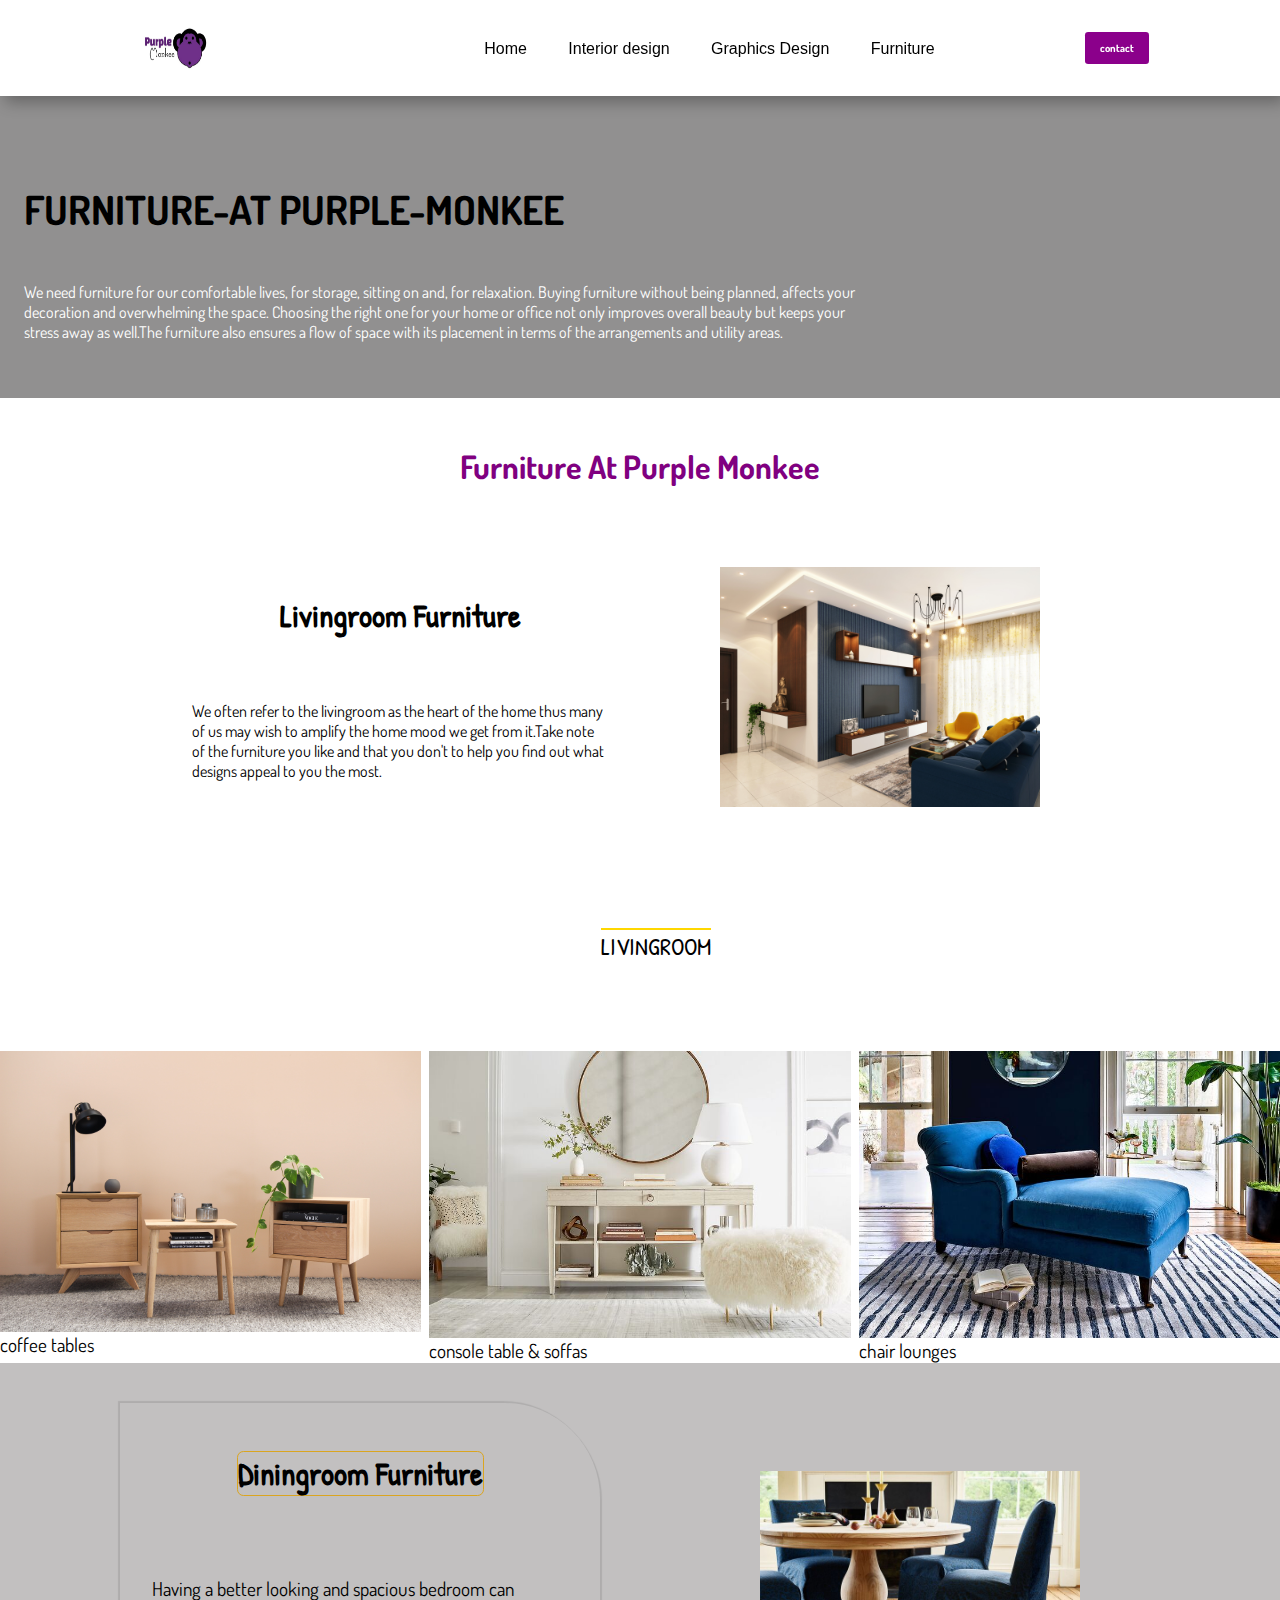
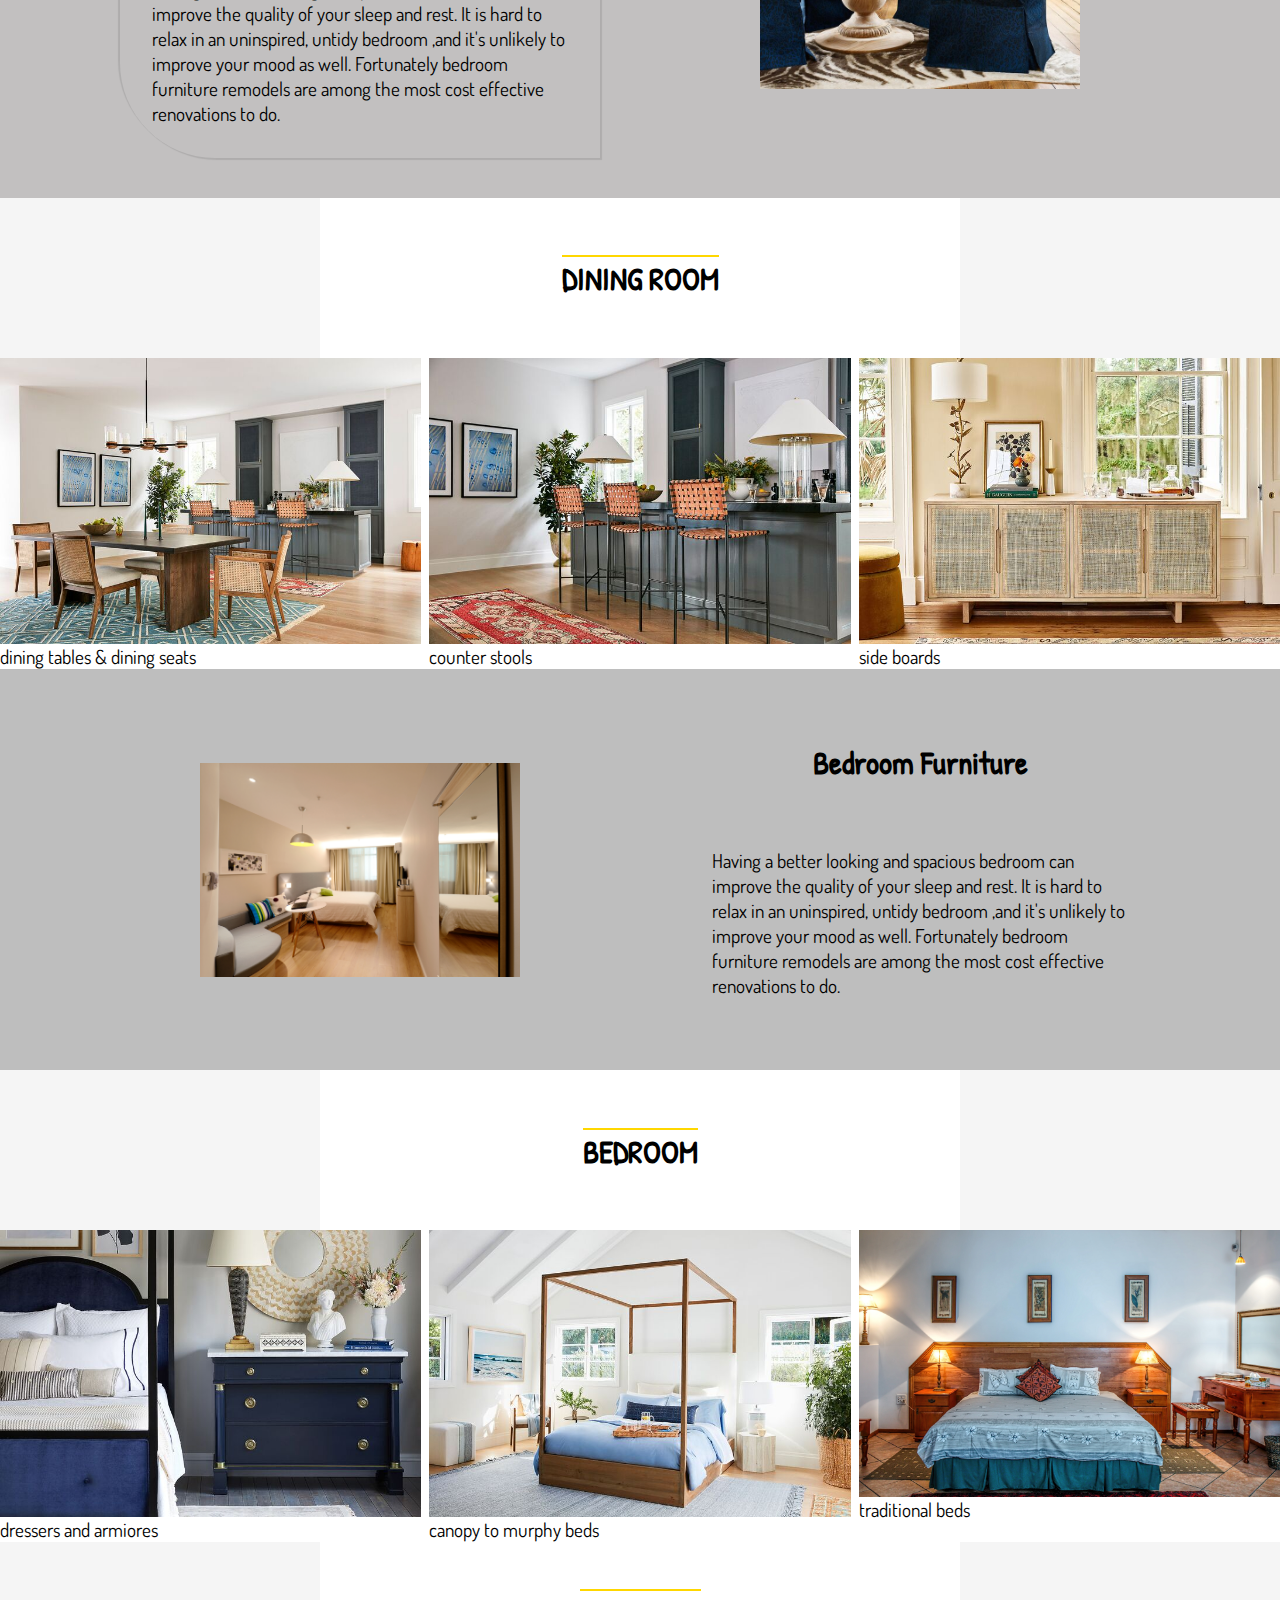
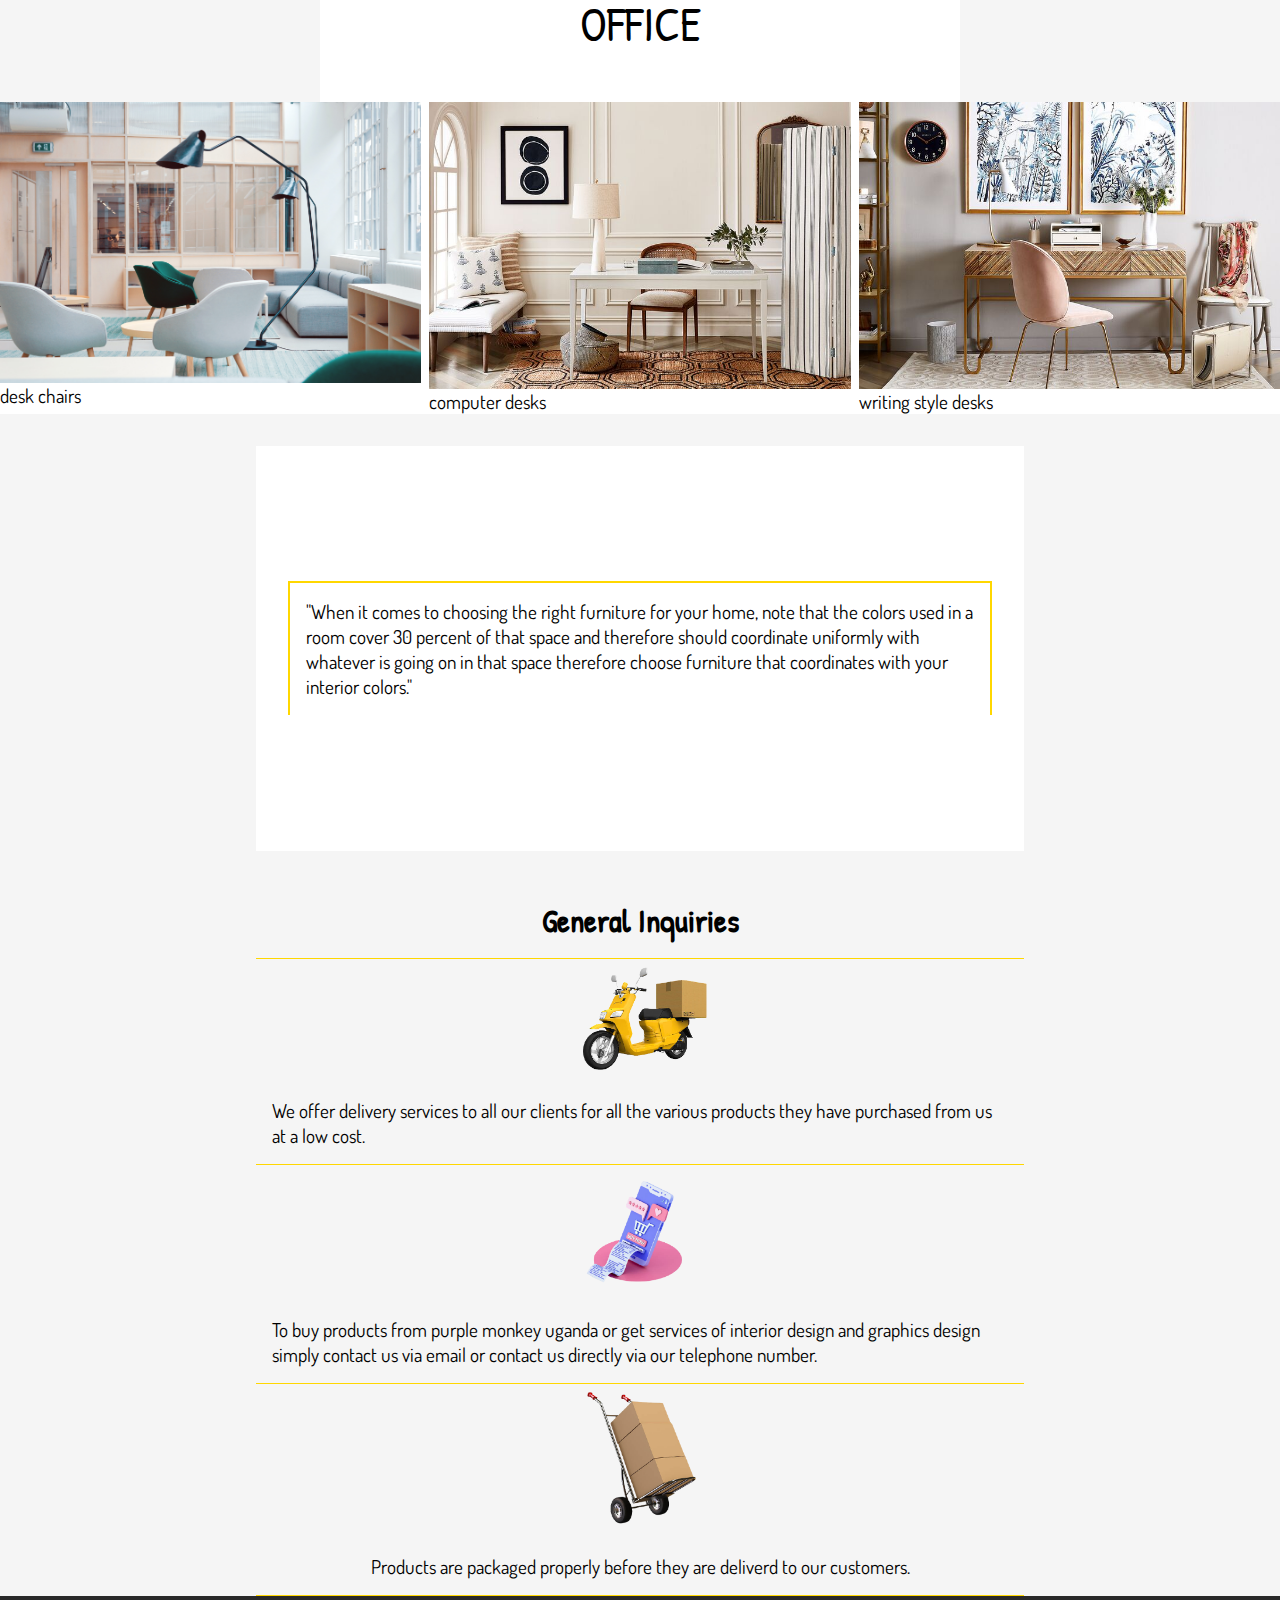
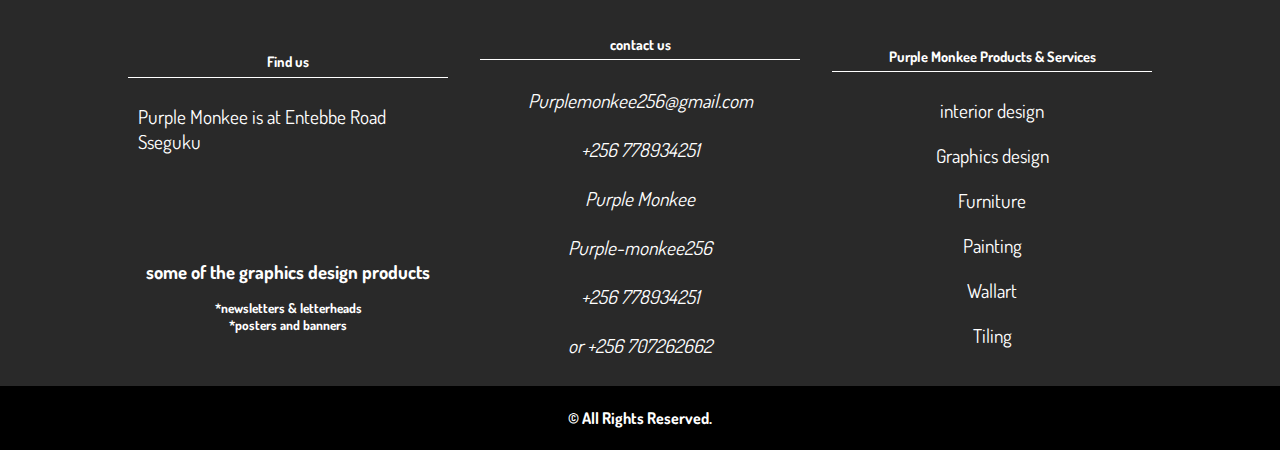
<file: furniture.html>
<!DOCTYPE html>
<html lang="en">
<head>
    <meta charset="UTF-8">
    <meta http-equiv="X-UA-Compatible" content="IE=edge">
    <meta name="author" content="Harmza Indiwalana">
    <meta name="description" content="We provide all types of furniture at affordable prices">
    <meta name="viewport" content="width=device-width, initial-scale=1.0">
    <link rel="stylesheet" href="https://use.fontawesome.com/releases/v5.15.4/css/all.css" integrity="sha384-DyZ88mC6Up2uqS4h/KRgHuoeGwBcD4Ng9SiP4dIRy0EXTlnuz47vAwmeGwVChigm" crossorigin="anonymous">
    <link rel="stylesheet" href="furniture.css">
    <title>  PURPLE MONKEE FURNITURE-PRODUCTS </title>
</head>
<body>
      <!-- The header section beginning -->
      <header>
        <div class="logo">
            <img src="purple-monkee.jpg" alt="purple-monkey logo uganda">
        </div>
        <input type="checkbox" id="toggler">
        <label for="toggler" class="bars">
            <i class="fas fa-bars"></i>
            <i class="fas fa-times"></i>
        </label>


        <ul>
            <li><a href="index.html">Home</a></li>
            <li><a href="interior.html">Interior design</a></li>
            <li><a href="graphicspage.html">Graphics Design </a></li>
            <li><a href="furniture.html">Furniture</a></li>


        </ul>


        <a href="#footer">
            <div class="button1">
                <h6>contact</h6>
            </div>
        </a>

           
    </header>
    <!-- the header section ending -->



    <!-- the first container -->
    <div class="above-bg-1">
        <div class="furniture-heading">
            <h1>FURNITURE-AT PURPLE-MONKEE</h1>
        </div>

        <div class="ex">
            <p> We need furniture for our comfortable lives, for storage, sitting on and, for relaxation. Buying furniture without being planned, affects your decoration and overwhelming the space. Choosing the right one for your home or office not only improves overall beauty but keeps your stress away as well.The furniture also ensures a flow of space with its placement in terms of the arrangements and utility areas.</p>
        </div>
    </div>
   



    <!-- secondcontainer -->

    <div class="second-container">
              <div class="second-container-heading">
                  <h1>Furniture At Purple Monkee</h1>
              </div>
           <div class="divisions-1">
               <h1>Livingroom Furniture</h1>
               <p>We often refer to the livingroom as the heart of the home thus many of us may wish to amplify the home mood we get from it.Take note of the furniture you like and that you don't to help you find out what designs appeal to you the most. </p>
           </div>

           <div class="divisions-2">
               <img src="modern living room.jpg"  alt="">
           </div>
    </div>






    <!-- the third container -->


    <!-- the heading container -->
      <div class="heading">
        <p>LIVINGROOM</p>
    </div>


    <div class="third-container">


        <div class="b-1">
            <img src="nathan-oakley-gj1dnc7yRG0-unsplash.jpg" alt="COFFEE TABLES">
            <p>COFFEE TABLES</p>
        </div>

        <div class="b-1">
            <img src="CONSOLE TABLES.jpg" alt="CONSOLE TABLES">
            <p>CONSOLE TABLE & SOFFAS</p>
        </div>

        <div class="b-1">
            <img src="CHAIR LOUNGES.jpg" alt="LOUNGES">
            <p>CHAIR LOUNGES</p>
        </div>

    </div>



    <!-- the fouth-container -->
    <div class="third-sub-container">
        <div class="divisions-5">
            <h1>Diningroom Furniture</h1>
            <p>Having a better looking and spacious bedroom can improve the quality of your sleep and rest. It is hard to relax in an uninspired, untidy bedroom ,and it's unlikely to improve your mood as well. Fortunately bedroom furniture remodels are among the most cost effective renovations to do.</p>
        </div>

        <div class="divisions-6">
            <img src="DINING TABLES.jpg"  alt="">
        </div>

       
    </div>
    
       <div class="fourth-container">
           <div class="c-1">
               <h1>DINING  ROOM</h1>
           </div>
       </div>





       <!-- the second grid section -->




       <div class="fifth-container">
        <div class="b-1">
            <img src="DINING.jpg" alt="DINING">
            <p>DINING TABLES & DINING SEATS</p>
        </div>


        <div class="b-1">
            <img src="COUNTER STOOLS.jpg" alt="stools">
            <p>COUNTER STOOLS</p>
        </div>


        <div class="b-1">
            <img src="Side-boards.jpg" alt="Side-boards">
            <p>SIDE BOARDS</p>
        </div>
       </div>




       <!-- the sixth container -->
       <div class="second-sub-container">
        <div class="divisions-3">
            <img src="bedrooms.jpg"  alt="">
        </div>

        <div class="divisions-4">
            <h1>Bedroom Furniture</h1>
            <p>Having a better looking and spacious bedroom can improve the quality of your sleep and rest. It is hard to relax in an uninspired, untidy bedroom ,and it's unlikely to improve your mood as well. Fortunately bedroom furniture remodels are among the most cost effective renovations to do.</p>
        </div>
    </div>
       <div class="sixth-container">
           <div class="c-2">
               <h1>BEDROOM</h1>
           </div>
       </div>



       <!-- the third grid section -->

       <div class="seventh-container">
        <div class="b-1">
            <img src="Dressers.jpg" alt="BED">
            <p>DRESSERS  AND ARMIORES</p>
        </div>



        <div class="b-1">
            <img src="bed1.jpg" alt="BED WITH STANDS">
            <p>CANOPY TO MURPHY BEDS</p>
        </div>

        <div class="b-1">
            <img src="BED-WITH STANDS.jpg" alt="stools">
            <p>TRADITIONAL BEDS</p>
        </div>


   
       </div>








       <!-- the office container -->

       <div class="office-container">
           <div class="h-5">
               <p>OFFICE</p>
           </div>
       </div>



       <div class="fifth-grid-section">
        <div class="b-1">
            <img src="toa-heftiba-FV3GConVSss-unsplash.jpg" alt="DESK CHAIRS">
            <p>DESK CHAIRS</p>
        </div>



        <div class="b-1">
            <img src="DESK.jpg" alt="BED WITH STANDS">
            <p>COMPUTER DESKS</p>
        </div>

        <div class="b-1">
            <img src="desk-1.jpg" alt="DESK">
            <p>WRITING STYLE DESKS</p>
        </div>
       </div>

       <div class="sectional-container">
           <div class="inside-section">
               <p>"When it comes to choosing the right furniture for your home, note that the colors used in a room cover 30 percent of that space  and therefore should coordinate uniformly with whatever is going on in that space therefore choose furniture that coordinates with your interior colors."</p>
           </div>
       </div>















        <!-- the footer section -->

              <!-- the footer section -->

              <div class="footer-section">
                <div class="s-1">
                    <h1>General Inquiries</h1>
                </div>
     
     
                <div class="s-1">
                    <img src="deliver-removebg-preview.png" alt="">
                    <p>We offer delivery services to all our clients for all the various products they have purchased from us at a low cost.</p>
                </div>
     
     
                <div class="s-1">
                 <img src="buy-now-removebg-preview.png" alt="">
                 <p>To buy products from purple monkey uganda or get services of interior design and graphics design simply contact us via email or contact us directly via our telephone number.</p>
                </div>
     
     
                <div class="s-1">
                 <img src="packages-removebg-preview.png" alt="">
                 <p>Products are packaged properly before they are deliverd to our customers.</p>
                </div>
     
            </div>
     
     
     
     
     
     
     
     
         <div id="footer" class="footer">
             <div class="s-2">
                 <div class="information">
                     <h1>Find us</h1>
                 </div>
                 <p>Purple Monkee is at Entebbe Road Sseguku</p>
                  <div class="b-6">
                      <h3>some of the graphics design products</h3>
                      <h5>*newsletters & letterheads</h5>
                      <h5>*posters and banners</h5></p>
                  </div>
             </div>
     
     
     
     
     
             <div class="s-2">
                 <div class="information">
                     <h1>contact us</h1>
     
                 </div>
    
                 <a href="https://mail.google.com/mail/u/0/#inbox">
                    <i class="fas fa-envelope-square">
                        <p>Purplemonkee256@gmail.com</p>
                    </i>
                 </a>
                 
                 <a href="https://www.whatsapp.com/">
                     <i class="fab fa-whatsapp">
                         <p>+256 778934251</p></i>
                 </a>
     
                 <a href="https://m.facebook.com/pg/purplemonkee256/about/?ref=page_internal&mt_nav=0">
                     <i class="fab fa-facebook-square">
                         <p>Purple Monkee</p>
                     </i>
                 </a>
     
                 <a href="https://www.instagram.com/purple_monkee256/?hl=en">
                     <i class="fab fa-instagram-square">
                         <p>Purple-monkee256</p>
                     </i>
                 </a>
     
     
                 <i class="fas fa-phone">
                    <p>+256 778934251</p>
                </i>
                <i class="fas fa-phone"> 
                    <p>or +256 707262662</p>
                </i>
                
             </div>
     
     
     
     
     
     
     
             <div class="s-2">
                 <div class="information">
                     <h1>Purple Monkee Products & Services</h1>
                 </div>
               <a href="interior.html">
                 <p>interior design</p>
             </a>
             <a href="graphicspage.html">
                 <p>Graphics design</p>
             </a>
             <a href="furniture.html">
                 <p>Furniture</p>
             </a>
             <a href="interior.html">
                 <p>Painting</p>
             </a>
             <a href="interior.html">
                 <p>Wallart</p>
             </a>
     
             <a href="interior.html">
                 <p>Tiling</p>
             </a>
     
             </div>
         </div>
     
     
         <div class="f-2">
             <h1>© All Rights Reserved.</h1>
         </div>
    
    
</body>
</html>
</file>
<file: furniture.css>
@import url('https://fonts.googleapis.com/css2?family=Patrick+Hand&display=swap');
@import url('https://fonts.googleapis.com/css2?family=Dosis:wght@300&family=Patrick+Hand&display=swap');
*{
    padding: 0;
    box-sizing: border-box;
    margin: 0;
    font-family: 'Dosis', sans-serif;
}



html{
    scroll-behavior: smooth;
    overflow-x: hidden;
}




body
{
   background: #fff;
   overflow-x: hidden;
}



a{
    text-decoration: none;
    color: black;
}



/* the header section beginning */


header
{
   width: 100%;
   height: 6rem;
   background: #fff;
   position: fixed;
   display: flex;
   align-items: center;
   justify-content: space-evenly;
   z-index: 1000;
   box-shadow: 5px 6px 15px rgba(0, 0, 0, 0.3);
}


.logo{
    width: 8rem;
    height: 6rem;
    margin: 0.5rem;
}


.logo img{
    width: 100%;
    height: 100%;
    cursor: pointer;
}


ul{
    list-style: none;
}


ul li{
    display: inline-block;
    margin: 2rem 1rem;
    border-radius: 1rem;
    padding: 0.2rem ;
    transition: 0.2s;
}


ul li a:hover{
    color: red;
}


ul li a{
    text-decoration: none;
    color: black;
    font-size: 1rem;
    transition: 0.2s;
    font-family: 'Secular One', sans-serif;
   
}



.button1{
    display: flex;
    margin: 1.5rem;
    align-items: center;
    justify-content: center;
    width: 4rem;
    height: 2rem;
    background:#8B008B;
    border-radius: 0.2rem;
    color: #fff;
    cursor: pointer;
    
}

.button1:hover{
    background: red;
    box-shadow: 5px  5px 6px rgba(218, 16, 16, 0.808);
    color: white;
}























/* the first container */



.above-bg-1{
    position: relative;
    width: 100%;
    height: 100%;
    display: flex;
    flex-direction: column;
    background: rgb(145, 144, 144);
}










.furniture-heading
{
    margin-top: 10rem;
    display: flex;
    align-items: center;
    width: 100%;
}


.furniture-heading h1{
    font-size: 2.5rem;
    margin: 1.5rem;
    color: #000;
}


.ex{
    margin-bottom: 2rem;
    display: flex;
    align-items: center;
    width: 70%;
}



.ex p{
    margin: 1.5rem;
    color: #fff;
}














.contents
{
   display: flex;
   align-items: center;
   justify-content: center;
   flex-direction: column;
    width: 100%;
    height: 100vh;
    
}


.contents h1{
    font-family: 'Patrick Hand', cursive;
}







.second-container{
    width: 100%;
    height: 100%;
    display: flex;
    align-items: center;
    justify-content: center;
    background: #fff;
    flex-wrap: wrap;
}

.second-container-heading{
    width: 100%;
    margin: 3rem;
    display: flex;
    align-items: center;
    justify-content: center;
}


.second-container-heading h1{
    color: purple;
}


.divisions-1{
    width: 30rem;
    display: flex;
    align-items: center;
    justify-content: center;
    flex-direction: column;
}


.divisions-1 h1{
    margin: 2rem;
    font-family: 'Patrick Hand', cursive;
}


.divisions-1 p{
    margin: 2rem;
}



.divisions-2{
    width: 30rem;
    display: flex;
    align-items: center;
    justify-content: center;
    flex-direction: column;
}


.divisions-2 img{
    width: 20rem;
    margin: 2rem;
}






.second-sub-container{
    width: 100%;
    height: 100%;
    display: flex;
    align-items: center;
    justify-content: center;
    background: rgb(190, 190, 190);
    flex-wrap: wrap;
}



.divisions-3{
    width: 30rem;
    display: flex;
    align-items: center;
    justify-content: center;
    flex-direction: column;
    margin: 2.5rem;
}


.divisions-3 img{
    width: 20rem;
}



.divisions-4{
    width: 30rem;
    display: flex;
    align-items: center;
    justify-content: center;
    flex-direction: column;
    margin: 2.5rem;
}


.divisions-4 h1{
    margin: 2rem;
    font-family: 'Patrick Hand', cursive;
}


.divisions-4 p{
    font-size: 1.2rem;
    margin: 2rem;
}

.third-sub-container{
    width: 100%;
    height: 100%;
    display: flex;
    align-items: center;
    justify-content: center;
    background: rgb(194, 192, 192);
    flex-wrap: wrap;
}



.divisions-5{
    width: 30rem;
    display: flex;
    align-items: center;
    justify-content: center;
    flex-direction: column;
    margin: 2.5rem;
    border-radius: 0  95px;
    box-shadow: -2px -2px 1px rgba(0, 0, 0, 0.1), 2px 2px 1px  rgba(0, 0, 0, 0.1);
}




.divisions-6{
    width: 30rem;
    display: flex;
    align-items: center;
    justify-content: center;
    flex-direction: column;
    margin: 2.5rem;
}


.divisions-6 img{
    width: 20rem;
}


.divisions-5 h1{
    margin: 3rem;
    font-family: 'Patrick Hand', cursive;
    border: 1px solid goldenrod;
    border-radius: 0.4rem;
}



.divisions-5 p{
    font-size: 1.2rem;
    margin: 2rem;
}













/* the heading container */

.heading{
    width: 100%;
    height: 20vh;
    background: #fff;
    margin: 1rem;
    display: flex;
   align-items: center;
   justify-content: center;
}

.heading p{
    font-size: 1.5rem;
    border-top: 2px solid gold;
    font-family: 'Patrick Hand', cursive;
}



















/* the third container */
/* this applies to all grid sections */
.third-container{
    width: 100%;
    height: 100%;
    background: #fff;
    display: grid;
    grid-template-columns: repeat(auto-fit,minmax(350px,1fr));
    grid-gap: 0.5rem;
}


.b-1{
    display: flex;
    flex-direction: column;
} 


.b-1 p{
    font-size: 1.2rem;
    text-transform: lowercase;
}





.b-1 img{
    width: 100%;
    cursor: pointer;
}










/* The fourth container */


.fourth-container{
    overflow-x: hidden;
    height: 100%;
    width: 100%;
    background: whitesmoke;
    display: flex;
    align-items: center;
    justify-content: center;
}




.c-1{
    width: 50%;
    height: 10rem;
    background: #fff;
    display: flex;
    align-items: center;
    justify-content: center;
}


.c-1 h1{
    border-top: 2px solid gold;
    font-size: 2rem;
    font-family: 'Patrick Hand', cursive;
}












.fifth-container{
    width: 100%;
    height: 100%;
    background: #fff;
    display: grid;
    grid-template-columns: repeat(auto-fit,minmax(350px,1fr));
    grid-column-gap: 0.5rem;
    grid-row-gap: 3rem
}


.b-1{
    display: flex;
    flex-direction: column;
}



.b-1 p{
    font-size: 1.2rem;
}





.b-1 img{
    width: 100%;
    cursor: pointer;
}







/* fifth-container */

.sixth-container{ 

    overflow-x: hidden;
    height: 100%;
    width: 100%;
    background:whitesmoke;
    display: flex;
    align-items: center;
    justify-content: center;
}


.c-2{
    width: 50%;
    height: 10rem;
    background: #fff;
    display: flex;
    align-items: center;
    justify-content: center;
}




.c-2 h1{
    border-top: 2px solid gold;
    font-size: 2rem;
    font-family: 'Patrick Hand', cursive;
}



/* the seventh container */

.seventh-container{
    width: 100%;
    height: 100%;
    background: #fff;
    display: grid;
    grid-template-columns: repeat(auto-fit,minmax(350px,1fr));
    grid-gap: 0.5rem;
}



/* the office container */
.office-container{
    width: 100%;
    height: 100%;
    display: flex;
    align-items: center;
    justify-content: center;
    background: whitesmoke;
}


.h-5{
    display: flex;
    align-items: center;
    justify-content: center;
    width: 100%;
    height: 10rem;
    margin-right: 20rem;
    margin-left: 20rem;
    background: #fff;
}


.h-5 p{
    font-size: 3rem;
    border-top: 2px solid gold;
    font-family: 'Patrick Hand', cursive;;
}






.fifth-grid-section{
    width: 100%;
    height: 100%;
    background: #fff;
    display: grid;
    grid-template-columns: repeat(auto-fit,minmax(350px,1fr));
    grid-column-gap: 0.5rem;
}




.sectional-container{
    width: 100%;
    height: 100%;
    background: whitesmoke;
    display: flex;
    align-items: center;
    justify-content: center;
}



.inside-section{
    display: flex;
    align-items: center;
    justify-content: center;
    width: 60%;
    margin: 2rem;
    height: 45vh;
    background: #fff;
}


.inside-section p{
    margin: 2rem;
    border-top: 2px solid gold;
    border-left: 2px solid gold;
    border-right: 2px solid gold;
    padding: 1rem;
    font-size: 1.2rem;
}




































/* the footer section */

.footer-section{
    width: 100%;
    height: 100%;
    background: whitesmoke;
    display: flex;
    align-items: center;
    justify-content: center;
    flex-direction: column;
}


.s-1{
    width: 60%;
    display: flex;
    align-items: center;
    justify-content: center;
    flex-direction: column;
    margin-left: 2rem;
    margin-right: 2rem;
    border-bottom: 1px solid gold;
}



.s-1 h1{
    font-family: 'Patrick Hand', cursive;
    margin: 1rem;
}


.s-1 p{
    font-size: 1.2rem;
    margin: 1rem;
}



.s-1 img{
    width: 20%;
    cursor: pointer;
}








.footer
{
    display: flex;
    justify-content: center;
    align-items: center;
    flex-wrap: wrap;
    flex-direction: row;
    width: 100%;
    height: 100%;
    background: rgb(41, 41, 41);
    color: #fff;

}


.s-2{
    width: 20rem;
    display: flex;
    justify-content: center;
    align-items: center;
    flex-direction: column;
    margin: 1rem;
    color: #fff;
    cursor: pointer;

}


.s-2 p{
    font-size: 1.2rem;
    transition: 0.2s;
    color: #fff;
    cursor: pointer;
    margin: 10px;
}


.s-2 p:hover{
    border-bottom: 0.9px solid #fff;
}


.s-2 i{
    font-size: 1rem;
    transition: 0.2s;
    color: #fff;
    margin:2px;
    cursor: pointer;
    display: flex;
    flex-direction: row;
}





.information{
    display: flex;
    justify-content: center;
    align-items: center;
    width: 100%;
    height: 2rem;
    margin: 1rem;
    border-bottom: 1px solid #fff;
    color: #fff;
}


.information h1{
    font-size: 90%;
    color: #fff;
    cursor: pointer;
    margin: 2px;
}


.b-6{
    color: #fff;
    margin-top: 5rem;
    cursor: pointer;
    display: flex;
    align-items: center;
    justify-content: center;
    flex-direction: column;
}


.b-6 h3{
    margin: 1rem;
}


.f-2{
    width: 100%;
    height: 4rem;
    background: #000;
    display: flex;
    align-items: center;
    justify-content: center;
}


.f-2 h1{
    font-size: 1rem;
    color:#fff;
    cursor: pointer;
    margin: 2px;
}

























/* the media quaries */

#toggler{
    display: none;
}


.bars   .fa-bars{
    display: none;
}


.bars .fa-times{
    display: none;
}





@media (max-width:1024px){


    .furniture-heading{
        margin-top: 7rem;
    }

    
}









@media (max-width:998px)
{

    html{
        overflow-x: hidden;
    }



    header{
        justify-content: space-between;
    }

    .bars  .fa-bars{
        display: block;

    }

    .bars .fa-times{
        display: none;
    }


    ul{
        position: fixed;
        top: 5.1rem;
        left: -100%;
        width: 100%;
        height: 30vh;
        background: purple;
        transition: 0.4s;
        z-index: 2000;
        border: 1px solid black;

    }


    ul li{
        margin: 1rem 2rem;
        display: block;
    
    }

    ul li a{
        color: #000;
    }


    ul li{
        margin: 1rem 2rem;
        display: block;
    
    }
    
    
    ul li a:hover{
        color: #fff;
    }


    #toggler:checked ~ .bars .fa-bars
    {
        display: none;
    }


    #toggler:checked ~ .bars .fa-times
    {
        display: block;
    }


    #toggler:checked ~ ul
    {
        left: 0;
    }


    
    .inner-logo{
        width: 10rem;
        height: 10rem;
        margin: 5rem;
    }


    .second-container{
        height: 100%;
    }


    .second-sub-container{
        height: 100%;
    }


    .third-sub-container{
        height: 100%;
    }


    .above-bg-1{
        width: 100%;
        height: 100%;
    }


    .furniture-heading{
        margin-top: 10rem;
    }


    .furniture-heading h1{
        font-size: 120%;
    }



    .ex{
        width: 100%;
    }







    .inner-logo{
        width: 95%;
        height: 95%;
        margin: 0;
    }


    .second-container h1{
        font-size: 100%;
    }

    .second-container p{
        font-size: 100%;
    }


    .divisions-5 h1{
        font-size: 100%;
        margin: 2rem;
    }


    .divisions-5 p{
        font-size: 100%;
        margin: 3rem;
    }

    .c-1 h1{
        font-size: 100%;
    }


    .divisions-4 h1{
        font-size: 100%;
    }


    .divisions-4 p{
        font-size: 100%;
    }


    .c-2 h1{
        font-size: 100%;
    }


    .h-5 p{
        font-size: 100%;
        margin: 2rem;
    }


    .heading p{
        font-size: 100%;
    }


    .inside-section{
        width: 95%;
        margin: 1rem;
    }


    .inside-section p{
        margin: 0;
        font-size: 100%;
    }


    .s-1{
        width: 100%;
    }


    .s-1 p{
        font-size: 100%;
    }


    .s-1 h1{
        font-size: 100%;
        margin-top: 5rem;
    }


    .s-2 p{
        font-size: 100%;
    }


    .b-6 h3{
        font-size: 100%;
        margin: 5px;
    }


    .inner-border h1{
        font-size: 100%;
    }





}
</file>
